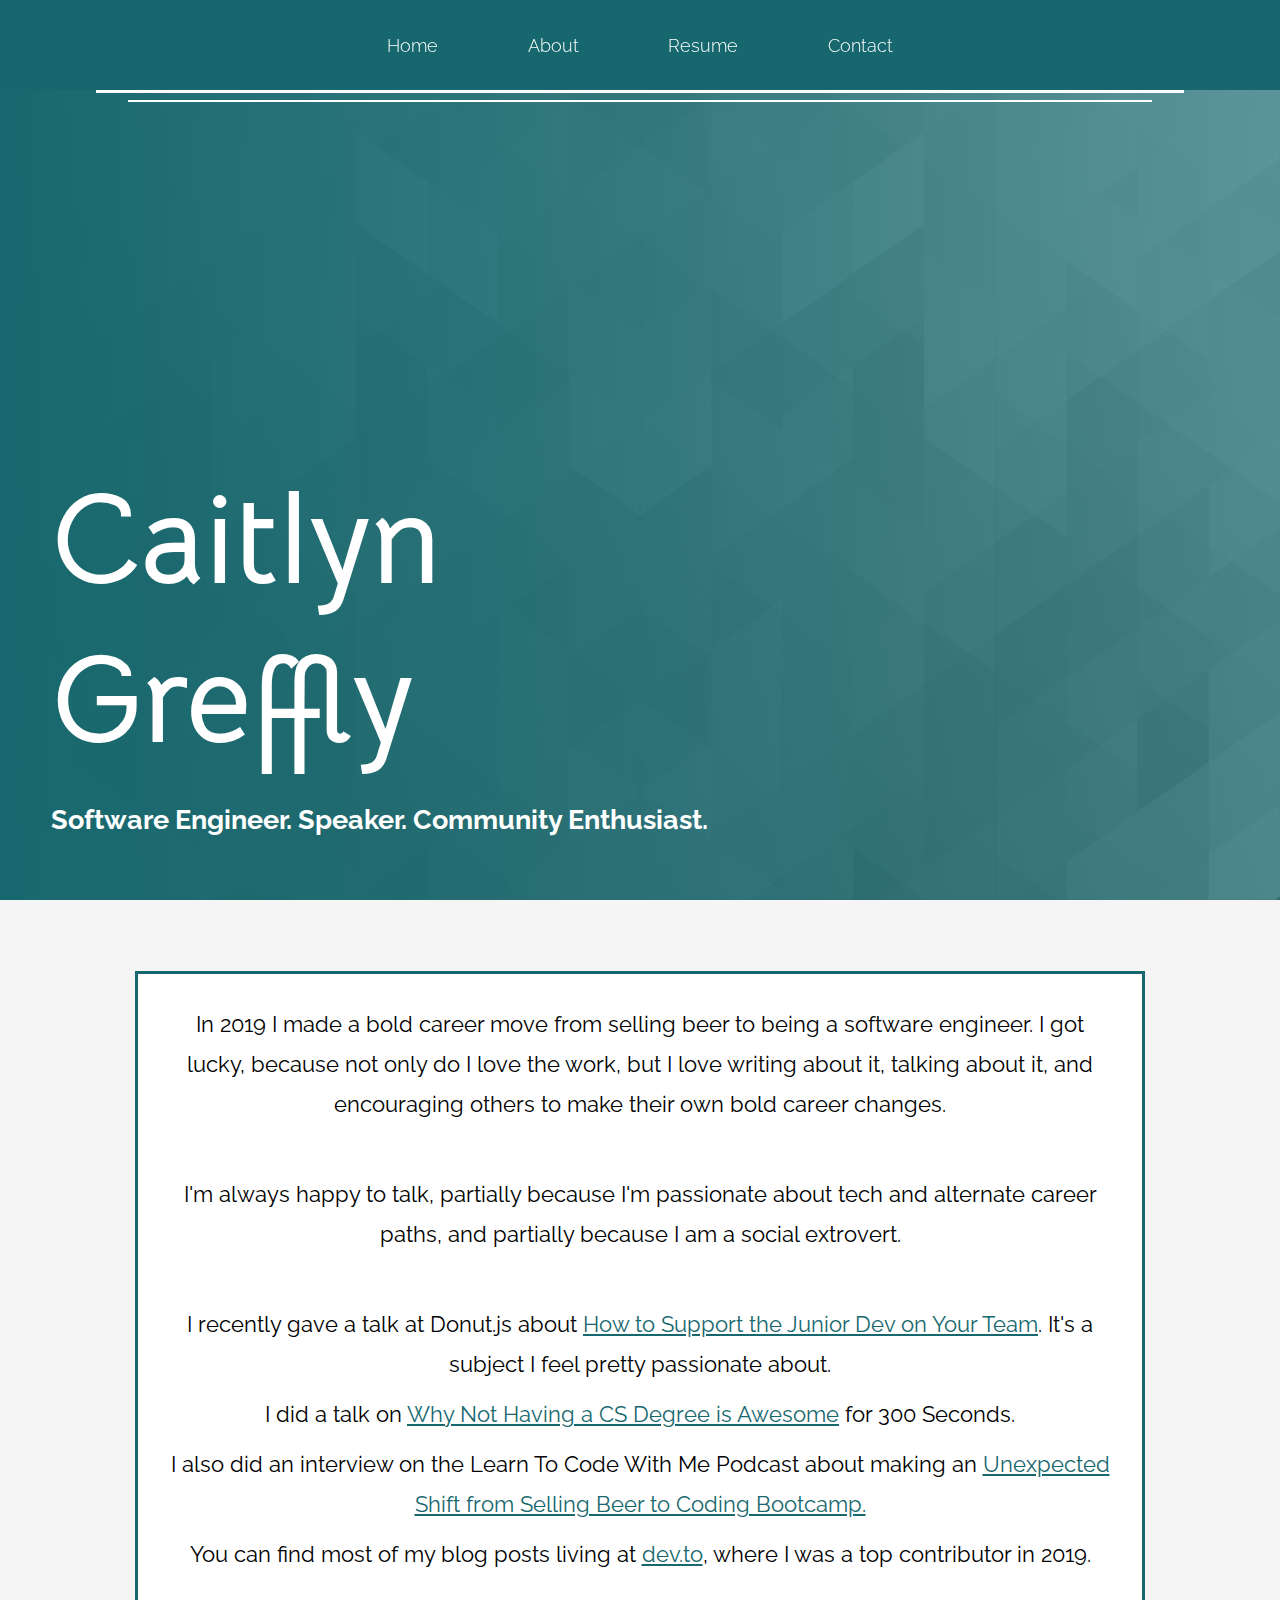
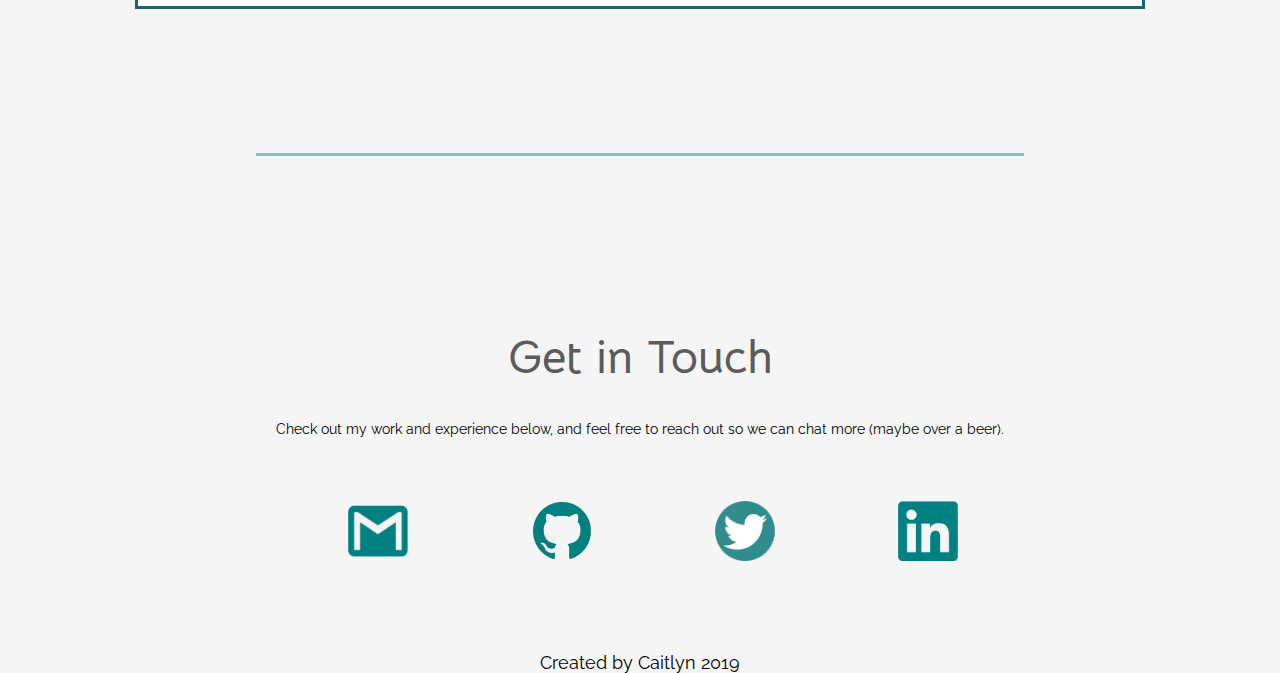
<file: index.html>
<!DOCTYPE html>
<html lang="en">
  <head>
    <title>Caitlyn Greffly</title>
    <meta
      name="Title"
      property="og:title"
      content="Caitlyn Greffly's Portfolio"
    />
    <meta
      name="description"
      property="og:description"
      content="Full Stack Web Developer out of Portland, Oregon"
    />
    <meta name="author" content="Caitlyn Greffly" />
    <meta property="og:image" content="ascreengrab.png" />
    <meta name="twitter:title" content="Caitlyn Greffly's Portfolio " />
    <meta
      name="twitter:description"
      content="Full Stack Web Developer out of Portland, Oregon"
    />
    <meta name="twitter:image" content="ascreengrab2.png" />
    <meta name="twitter:card" content="summary_large_image" />
    <meta charset="utf-8" />
    <link href="style.css" rel="stylesheet" type="text/css" />
    <meta name="viewport" content="width=device-width, initial-scale=1" />
    <link
      href="https://fonts.googleapis.com/css?family=Montserrat|Bellota+Text:300|Raleway:300"
      rel="stylesheet"
    />
    <link
      rel="stylesheet"
      href="https://use.fontawesome.com/releases/v5.2.0/css/all.css"
      integrity="sha384-hWVjflwFxL6sNzntih27bfxkr27PmbbK/iSvJ+a4+0owXq79v+lsFkW54bOGbiDQ"
      crossorigin="anonymous"
    />
  </head>
  <body>
    <header>
      <div class="navBarMobile">
        <div class="menuButton">
          <div class="btn-line"></div>
          <div class="btn-line"></div>
          <div class="btn-line"></div>
        </div>
      </div>
      <nav role="navigation" id="home" class="menu">
        <ul class="navigationBar">
          <li class="navItem"><a href="#main" class="pageLink">Home</a></li>
          <!-- <li class="navItem"><a href="blog" class="pageLink">Blog</a></li> -->
          <li class="navItem"><a href="#about" class="pageLink">About</a></li>
          <li class="navItem">
            <a
              href="CaitlynGrefflyResume.pdf"
              class="resumeLink"
              target="_blank"
              rel="noopener"
              >Resume</a
            >
          </li>
          <li class="navItem">
            <a href="#contact" class="pageLink">Contact</a>
          </li>
        </ul>
      </nav>
    </header>
    <section class="homePage" role="main" id="main">
      <div class="overlay">
        <hr width="85%" size="5" id="nav-line" />
        <hr width="80%" size="4" id="nav-line-2" />
        <div class="titleSection">
          <h1 class="titleLine">Caitlyn <br />Greffly</h1>
          <h2 class="tagline">
            Software Engineer. Speaker. Community Enthusiast.
          </h2>
        </div>
      </div>
    </section>
    <!-- <hr width="60%" size="5" id="about" /> -->
    <section id="about" class="aboutPage" role="contentinfo">
      <div class="outline">
        <p>
          In 2019 I made a bold career move from selling beer to being a software engineer. I got lucky, because not only do I love the work, but I love writing about it, talking about it, and encouraging others to make their own bold career changes.
        </p>
        <br />
        <p>
          I'm always happy to talk, partially because I'm passionate about tech and alternate career paths, and partially because I am a social extrovert.
        </p>
        <br />
        <p>
          I recently gave a talk at Donut.js about <a href="https://www.youtube.com/watch?v=emZGYOD_z_c" class="speakerLinks" target="_blank">How to Support the Junior Dev on Your Team</a>. It's a subject I feel pretty passionate about.
        </p>
        <p>
          I did a talk on <a href="https://www.youtube.com/watch?v=mOLx5BTCAck" class="speakerLinks" target="_blank">Why Not Having a CS Degree is Awesome</a> for 300 Seconds.
        </p>
        <p>
          I also did an interview on the Learn To Code With Me Podcast about making an <a href="https://www.youtube.com/watch?v=u4X0L1H6hR4" class="speakerLinks" target="_blank">Unexpected Shift from Selling Beer to Coding Bootcamp.</a></p>
        </p>
        <p>
          You can find most of my blog posts living at <a href="https://dev.to/thecaitcode" class="speakerLinks" target="_blank">dev.to</a>, where I was a top contributor in 2019.
        </p>
      </div>
    </section>
    <hr width="60%" size="5" id="contact" />
    <section class="contact" role="listbox">
      <h1>Get in Touch</h1>
      <p class="contactBlurb">
        Check out my work and experience below, and feel free to reach out so we
        can chat more (maybe over a beer).
      </p>
      <ul class="contactInfo">
        <li>
          <button class="buttonIcon" id="email">
            <a href="mailto:cgreffly@gmail.com"
              ><img src="icons/maillogo.png" alt="Email" class="icon"
            /></a>
          </button>
        </li>
        <li>
          <button class="buttonIcon" id="github">
            <a href="https://github.com/greffly" target="_blank"
              ><img src="icons/githublogo.png" alt="GitHub" class="icon"
            /></a>
          </button>
        </li>
        <li>
          <button class="buttonIcon" id="twitter">
            <a href="https://twitter.com/thecaitcode" target="_blank"
              ><img src="icons/twitterlogo.png" alt="Twitter" class="icon"
            /></a>
          </button>
        </li>
        <li>
          <button class="buttonIcon" id="linkedin">
            <a
              href="https://www.linkedin.com/in/caitlyngreffly/"
              target="_blank"
              rel="noopener"
              ><img src="icons/linkedinlogo.png" alt="Linkedin" class="icon"
            /></a>
          </button>
        </li>
      </ul>
      <section class="displayInfo" role="contentinfo"></section>
    </section>
    <footer>Created by Caitlyn 2019</footer>
    <script
      src="https://code.jquery.com/jquery-3.4.0.min.js"
      integrity="sha256-BJeo0qm959uMBGb65z40ejJYGSgR7REI4+CW1fNKwOg="
      crossorigin="anonymous"
    ></script>
    <script src="script.js"></script>
  </body>
</html>
</file>
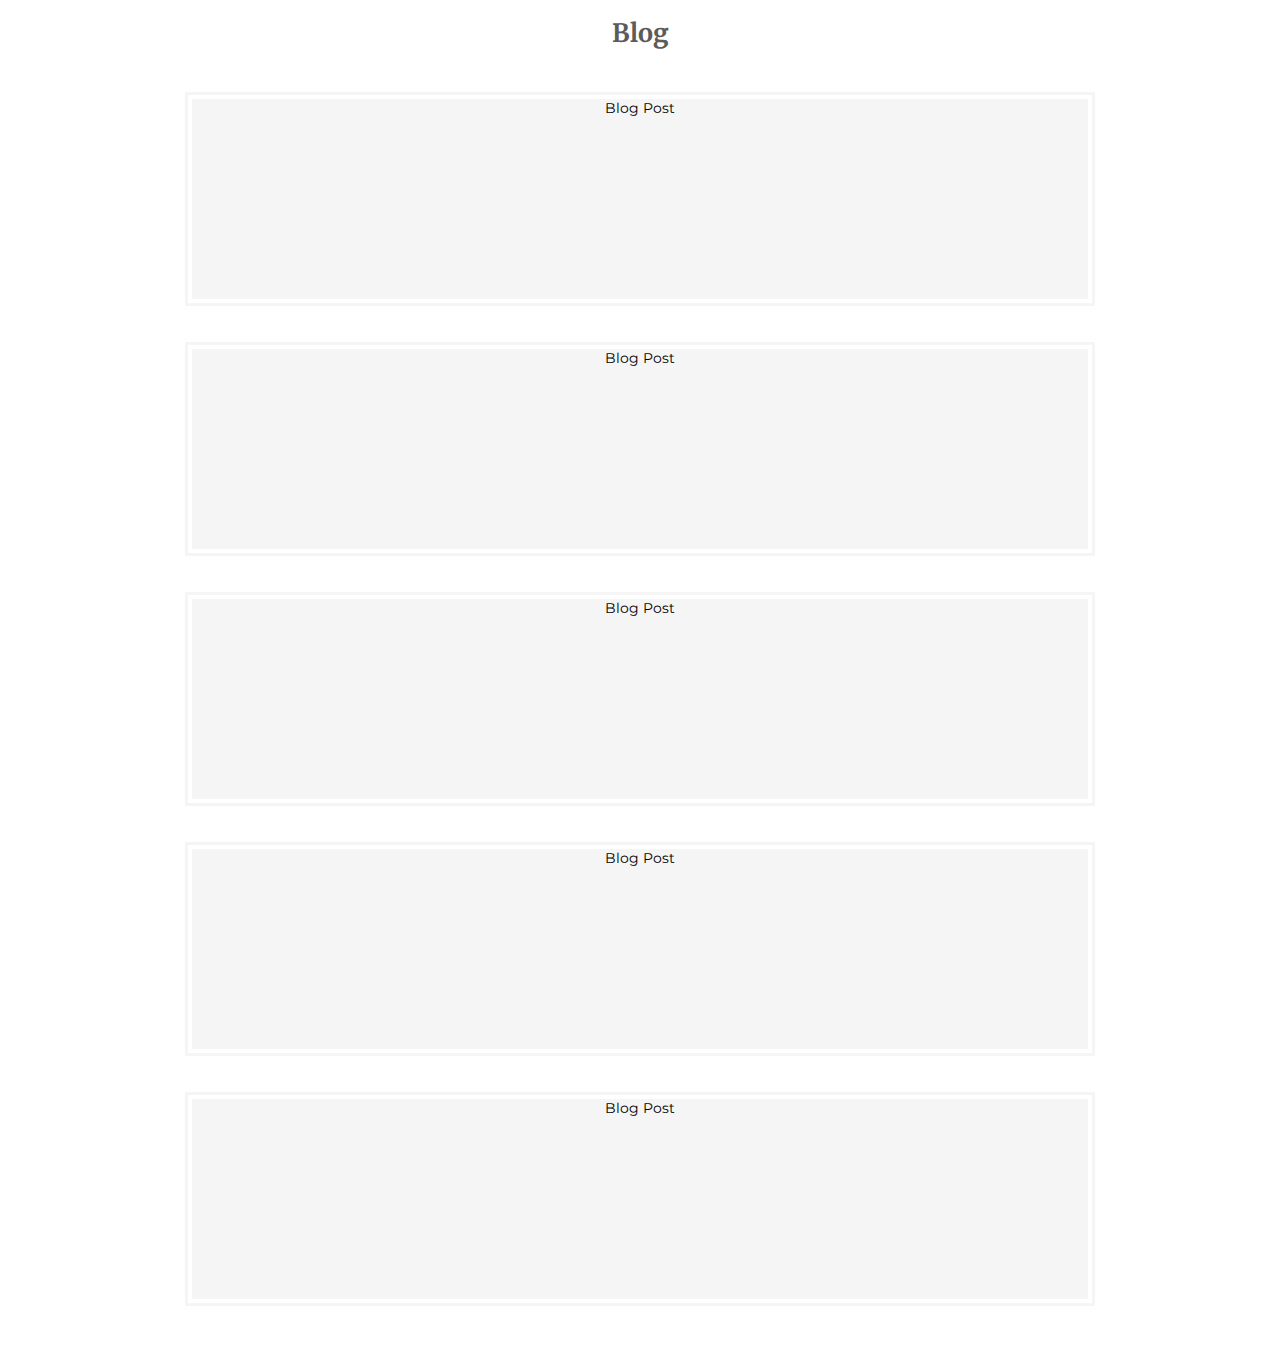
<file: blog.html>
<!DOCTYPE html>
<html lang="en">
  <head>
    <title>Caitlyn Greffly</title>
    <meta
      name="Title"
      property="og:title"
      content="Caitlyn Greffly's Portfolio"
    />
    <meta
      name="description"
      property="og:description"
      content="Full Stack Web Developer out of Portland, Oregon"
    />
    <meta name="author" content="Caitlyn Greffly" />
    <meta property="og:image" content="ascreengrab.png" />
    <meta name="twitter:title" content="Caitlyn Greffly's Portfolio " />
    <meta
      name="twitter:description"
      content="Full Stack Web Developer out of Portland, Oregon"
    />
    <meta name="twitter:image" content="ascreengrab2.png" />
    <meta name="twitter:card" content="summary_large_image" />
    <meta charset="utf-8" />
    <link href="blog.css" rel="stylesheet" type="text/css" />
    <meta name="viewport" content="width=device-width, initial-scale=1" />
    <link
      href="https://fonts.googleapis.com/css?family=Montserrat|Merriweather"
      rel="stylesheet"
    />
    <link
      rel="stylesheet"
      href="https://use.fontawesome.com/releases/v5.2.0/css/all.css"
      integrity="sha384-hWVjflwFxL6sNzntih27bfxkr27PmbbK/iSvJ+a4+0owXq79v+lsFkW54bOGbiDQ"
      crossorigin="anonymous"
    />
  </head>
  <body>
    <h1 class="blog">Blog</h1>
    <section class="blogList" id="blog" role="blog">
      <div class="blogPost">
        Blog Post<link
          rel="canonical"
          href="https://dev.to/thecaitcode/being-a-junior-dev-in-the-time-of-covid-n0b"
        />
      </div>
      <div class="blogPost">Blog Post</div>
      <div class="blogPost">Blog Post</div>
      <div class="blogPost">Blog Post</div>
      <div class="blogPost">Blog Post</div>
    </section>
  </body>
</html>
</file>
<file: style.css>
* {
  box-sizing: border-box;
}

body {
  margin: 0;
  text-align: center;
  font-size: 14px;
  font-family: 'Raleway', sans-serif;
  color: black;
  background-color: rgb(245, 245, 245);
}

h1 {
  font-size: 1.8em;
  font-family: 'Bellota Text', cursive;
  color: rgb(92, 91, 91);
}

h2 {
  font-size: 1.2em;
  line-height: 1.4em;
}

.tagline {
  font-size: 1.5em;
}

hr {
  background-color: rgba(116, 177, 177, 0.842);
  border: none;
  margin-bottom: 7%;
}

@keyframes navAnimation {
  0% {
    transform: scale(0.1, 0.1) translateY(-150%);
  }
  100% {
    transform: scale(1, 1) translateY(0%);
  }
}

#nav-line {
  margin-bottom: 0;
  margin-top: 60px;
  background-color: white;
  animation: navAnimation 1s ease-in;
}

#nav-line-2 {
  margin-bottom: 0;
  margin-top: 7px;
  background-color: white;
  animation: navAnimation 0.8s ease-in;
}

.links {
  color: black;
  font-weight: 700;
}

.links:hover {
  color: rgb(23, 104, 110);
}

.speakerLinks {
  color: rgb(23, 104, 110);
}

.speakerLinks:hover {
  color: black;
}

p,
.projectBlurb,
.contactBlurb,
.projectTitle,
.languageBlurb {
  line-height: 22px;
  margin: 10px 5px;
}

.navBarMobile {
  width: 100%;
  height: 60px;
  background-color: #17686e;
  position: fixed;
  top: 0;
  left: 0;
  z-index: 2;
}

.menuButton {
  position: absolute;
  z-index: 3;
  right: 35px;
  top: 20px;
  cursor: pointer;
  transition: all 0.5s ease-out;
}

.menuButton .btn-line {
  width: 28px;
  height: 3px;
  margin: 0 0 5px 0;
  background: #fff;
  background-color: #fff;
  transition: all 0.5s ease-out;
}

.menuButton.close {
  transform: rotate(180deg);
}

.menuButton.close .btn-line:nth-child(1) {
  transform: rotate(45deg) translate(5px, 5px);
}

.menuButton.close .btn-line:nth-child(2) {
  opacity: 0;
}

.menuButton.close .btn-line:nth-child(3) {
  transform: rotate(-45deg) translate(7px, -6px);
}

.menu {
  position: fixed;
  top: 0;
  width: 100%;
  opacity: 1;
  visibility: hidden;
}

.menu.show {
  visibility: visible;
}

.navigationBar {
  display: flex;
  flex-flow: column wrap;
  align-items: center;
  justify-content: center;
  width: 100%;
  height: 100vh;
  overflow: hidden;
}

.navigationBar {
  margin: 0;
  padding: 0;
  background: #17686e;
  color: #fff;
  list-style: none;
  transform: translate3d(0, -100%, 0);
  transition: all 0.5s ease-out;
}

.navigationBar.show {
  transform: translate3d(0, 0%, 0);
  z-index: 99;
}

.menu .navItem {
  transform: translate3d(300px, 0, 0);
  transition: all 0.5s ease-out;
  z-index: 99;
}

.menu .navItem.show {
  transform: translate3d(0, 0, 0);
}

.menu .navItem.current > a {
  color: #ffe6ff;
}

.menu .pageLink,
.menu .resumeLink {
  display: inline-block;
  position: relative;
  font-size: 30px;
  text-transform: uppercase;
  padding: 1rem 0;
  font-weight: 300;
  color: #fff;
  text-decoration: none;
  transition: all 0.5s ease-out;
}

.navItem:nth-child(1) {
  transition-delay: 0.1s;
}

.navItem:nth-child(2) {
  transition-delay: 0.2s;
}

.navItem:nth-child(3) {
  transition-delay: 0.3s;
}

.navItem:nth-child(4) {
  transition-delay: 0.4s;
}

.navItem:nth-child(5) {
  transition-delay: 0.5s;
}

.navItem:nth-child(6) {
  transition-delay: 0.6s;
}

ul {
  list-style: none;
  display: flex;
  flex-direction: row;
  justify-content: space-evenly;
  margin: 0;
}

.navigationBar a,
button a {
  color: white;
  text-decoration: none;
}

.active {
  font-size: 1.4em;
}

button {
  font-size: 0.9em;
  padding: 0;
}

.viewProject,
.viewCode,
.buttonIcon,
.viewDemo {
  font-size: 0.9em;
  padding: 4%;
  box-sizing: content-box;
  text-decoration: none;
  cursor: pointer;
  border: none;
  margin: 15px 5px 5px;
  border-radius: 2px;
  font-family: 'Raleway';
  color: white;
}

#viewDemo {
  padding: 4% 8%;
}

.buttonContainer {
  margin-top: 8%;
}

.pageLink:hover,
.resumeLink:hover {
  font-size: 1.2em;
  color: black;
  transition: 0.5s;
}

.viewCode,
.viewProject,
.viewDemo {
  background-color: #5fb4ba;
}

.viewCode:hover,
.viewProject:hover,
.viewDemo:hover {
  background-color: #17686e;
  transition: 0.5s;
}

.homePage {
  height: 100vh;
  background-image: url('geo.jpeg');
  background-size: contain;
  background-repeat: no-repeat;
  background-position: bottom right;
  background-size: 80%;
  position: relative;
  z-index: -1;
}

.overlay {
  background-image: linear-gradient(
    to right,
    rgb(23, 104, 110),
    rgb(23, 104, 110, 0.7)
  );
  position: absolute;
  top: 0;
  left: 0;
  width: 100%;
  height: 100%;
  z-index: 1;
}

.titleSection {
  position: absolute;
  bottom: 0;
  text-align: left;
  padding-top: 16%;
  margin: 0 0 9% 7%;
}

.titleLine {
  margin: 0;
  color: white;
  text-align: left;
  font-size: 4.5em;
  position: relative;
  animation: nameAnimation 1s ease-in;
}

.tagline {
  color: white;
}

.outline {
  padding: 2%;
  border: 3px solid #17686e;
  background-color: white;
  margin: 3%;
  text-align: left;
}

.whatToWearSection {
  display: flex;
  flex-direction: column;
  align-content: center;
}

.videoPlayer {
  margin: 0 auto;
  height: 350px;
  width: 200px;
  transition-timing-function: ease-out;
}

.projects {
  padding: 3% 10% 10% 10%;
}

.projectList {
  margin: 10% 0 5%;
}
.aboutPage {
  padding: 8%;
}

.projectGroup {
  padding: 3% 0;
  margin: 30px 0;
}

.projectBlurb {
  text-align: left;
}

.screengrab {
  width: 80%;
  margin: 0;
}

.beerPhoto {
  width: 55%;
  margin: 0;
}

.contactInfo,
.languages {
  padding: 3%;
}

.languages {
  max-width: 90%;
  margin: auto;
}

#htmlTag,
#cssTag,
#jsTag,
#reactTag,
#nodeTag,
#jqueryTag {
  display: none;
}

.contact {
  padding: 4%;
  width: 100%;
  text-decoration: none;
}

.icon {
  height: 30px;
  width: 30px;
}

.buttonIcon {
  height: 35px;
  width: 35px;
  background: none;
}

@media screen and (min-width: 760px) {
  body {
    font-size: 18px;
  }

  h1 {
    font-size: 2.6em;
  }

  .homePage {
    background-repeat: repeat;
    background-size: 100%;
  }

  .titleSection {
    margin: 0 0 3% 4%;
  }

  .titleLine {
    margin: 0;
    font-size: 7em;
  }

  .menuButton,
  .navBarMobile {
    visibility: hidden;
  }

  .menu {
    width: 100%;
    height: 80px;
    margin: 0;
    font-size: 0.9em;
    position: fixed;
    top: 0;
    left: 0;
    visibility: visible;
    z-index: 99;
  }

  .navigationBar {
    padding: 0;
    display: flex;
    height: 90px;
    width: 100vw;
    background-color: #17686e;
    flex-direction: row;
    overflow: none;
    background-attachment: fixed;
    transform: none;
    flex-flow: unset;
  }

  .menu .pageLink,
  .menu .resumeLink {
    align-items: center;
    font-size: 1.1em;
    padding: 1rem 0;
    font-weight: 300;
    color: white;
    text-decoration: none;
    transition: none;
  }

  .menu .pageLink,
  .menu .resumeLink {
    text-transform: none;
  }

  .menu .navItem {
    margin: 3.5%;
    transform: translate3d(0, 0, 0);
  }

  .menu .pageLink:hover,
  .menu .resumeLink:hover {
    font-weight: 700;
  }

  .menuButton,
  .menuButton .btn-line {
    transition: none;
  }

  #nav-line {
    margin-top: 90px;
  }

  .outline {
    text-align: center;
  }

  .aboutPage {
    font-size: 1.5em;
    line-height: 1.1em;
    padding: 3% 8% 8% 8%;
  }

  .projects {
    padding: 3% 15% 8% 15%;
  }

  .projectTitle {
    font-size: 1.5em;
  }

  p,
  .projectBlurb {
    font-size: 0.8em;
    line-height: 40px;
    text-align: center;
  }

  .projectBlurb {
    margin: 10px;
  }

  .projectList {
    margin: 1%;
  }

  .screengrab {
    width: 40%;
  }

  #whatToWearScreengrab {
    width: 50%;
  }

  .videoPlayer {
    height: 410px;
    width: 235px;
  }

  .icon {
    height: 60px;
    width: 60px;
  }

  .viewCode,
  .viewProject,
  .buttonIcon {
    font-size: 16px;
    padding: 2%;
  }

  .viewCode {
    padding: 2% 2.5%;
  }

  #viewDemo {
    font-size: 16px;
    padding: 2% 5%;
  }

  .buttonContainer {
    margin-top: 3%;
  }

  .contactInfo {
    margin-left: 10%;
    margin-right: 10%;
  }
}

@media screen and (min-width: 900px) {
  .videoPlayer {
    height: 500px;
    width: 285px;
  }
}
</file>
<file: blog.css>
* {
  box-sizing: border-box;
}

body {
  margin: 0;
  text-align: center;
  font-size: 14px;
  font-family: 'Montserrat';
  color: black;
}

h1 {
  font-size: 1.8em;
  font-family: 'Merriweather', serif;
  color: rgb(92, 91, 91);
}

h2 {
  font-size: 1.2em;
  line-height: 1.4em;
}

.blogPost {
  background-color: whitesmoke;
  outline: solid whitesmoke;
  outline-offset: 4px;
  margin: 50px;
  width: 70%;
  height: 200px;
  margin-left: auto;
  margin-right: auto;
}
</file>
